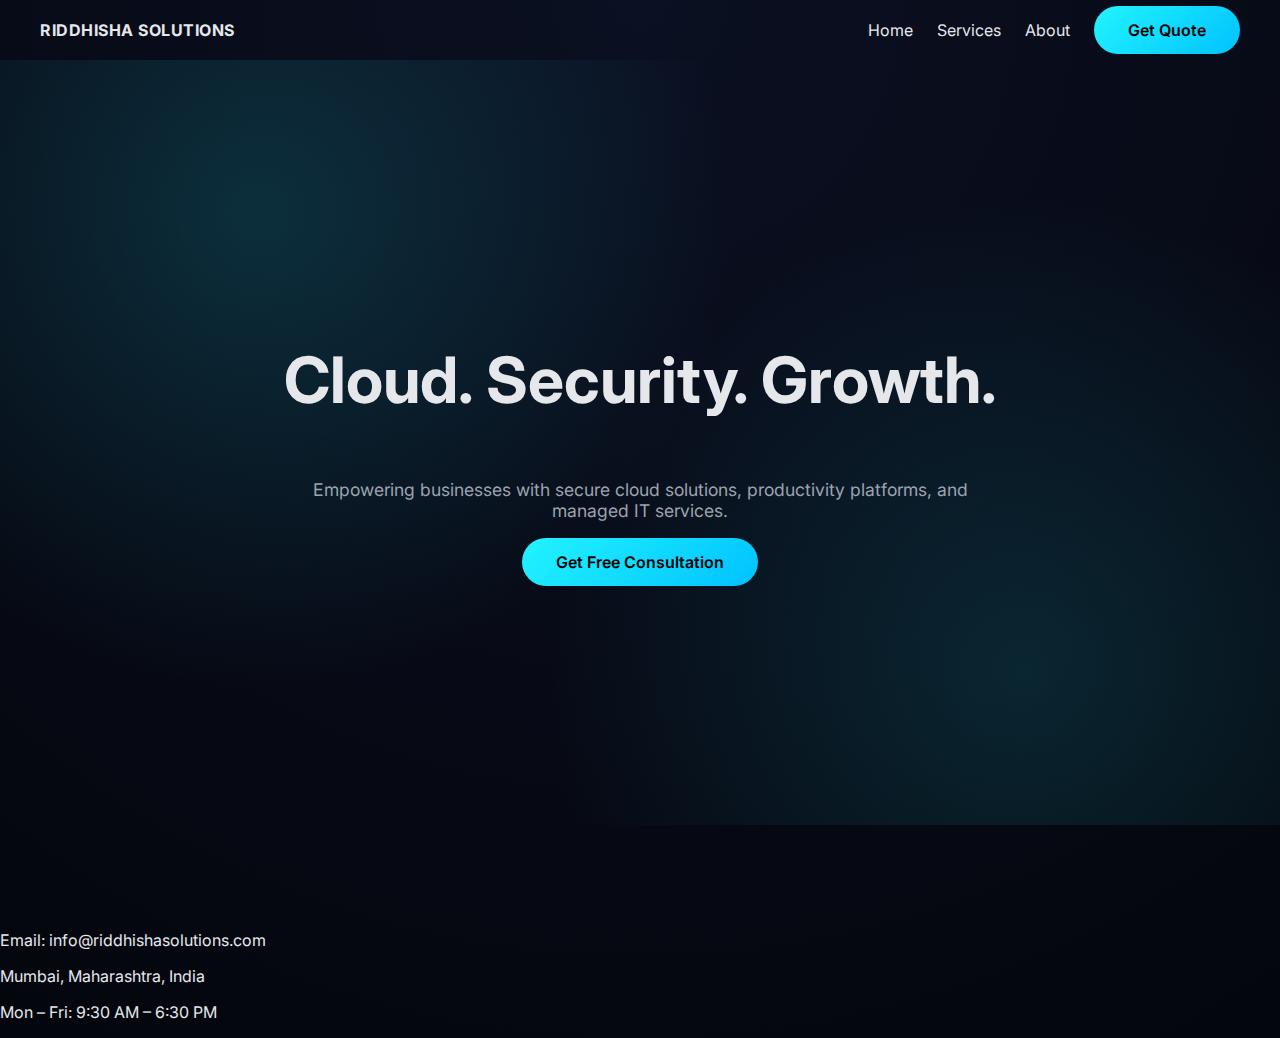
<file: RIDDHISHA_SOLUTIONS_PREMIUM_WEBSITE_V2/index.html>
<!DOCTYPE html>
<html lang="en">
<head>
<meta charset="UTF-8">
<title>RIDDHISHA SOLUTIONS | Cloud. Security. Growth.</title>
<meta name="viewport" content="width=device-width, initial-scale=1.0">
<meta name="description" content="Riddhisha Solutions – Authorized Google Workspace Reseller, Microsoft 365 Partner & Cloud Solutions Provider in India">
<link rel="preconnect" href="https://fonts.googleapis.com">
<link rel="preconnect" href="https://fonts.gstatic.com" crossorigin>
<link href="https://fonts.googleapis.com/css2?family=Inter:wght@400;600;700&display=swap" rel="stylesheet">
<link rel="stylesheet" href="assets/css/style.css">
<script src="assets/js/scroll.js" defer></script>
</head>
<body>

<header>
  <div class="logo">RIDDHISHA SOLUTIONS</div>
  <nav>
    <a href="index.html">Home</a>
    <a href="services.html">Services</a>
    <a href="about.html">About</a>
    <a href="contact.html" class="cta-btn">Get Quote</a>
  </nav>
</header>

<section class="hero animated-hero">
  <h1>Cloud. Security. Growth.</h1>
  <p>Empowering businesses with secure cloud solutions, productivity platforms, and managed IT services.</p>
  <a href="https://docs.google.com/forms/d/1FND2xTg-ZOCI8kritXntj0-4Xdjj2rgBUFxF8eJkcx4/viewform"
     class="primary-btn" target="_blank">Get Free Consultation</a>
</section>

<section class="fade">
<h2>Why RIDDHISHA SOLUTIONS?</h2>
<p class="center">Trusted Cloud Partner for SMBs, Enterprises & Startups</p>
</section>

<footer>
<p>Email: info@riddhishasolutions.com</p>
<p>Mumbai, Maharashtra, India</p>
<p>Mon – Fri: 9:30 AM – 6:30 PM</p>
</footer>

</body>
</html>
</file>
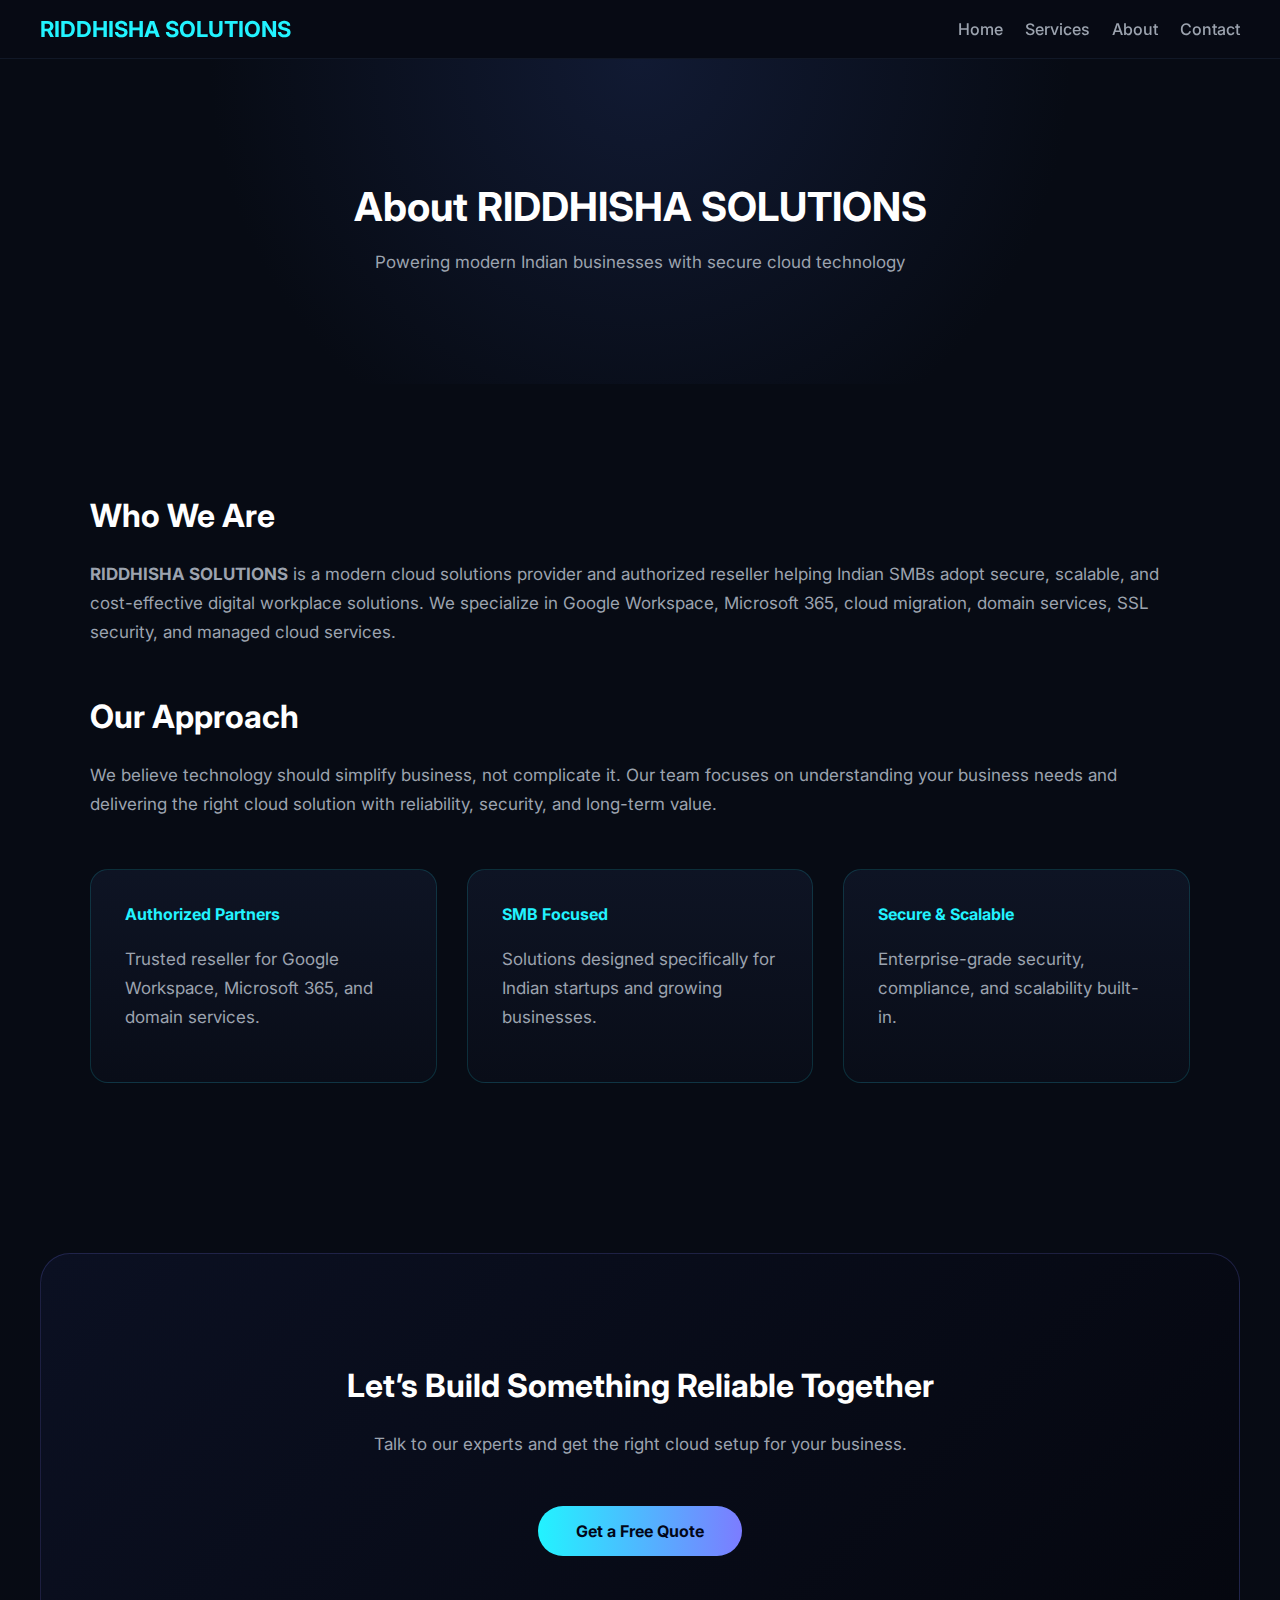
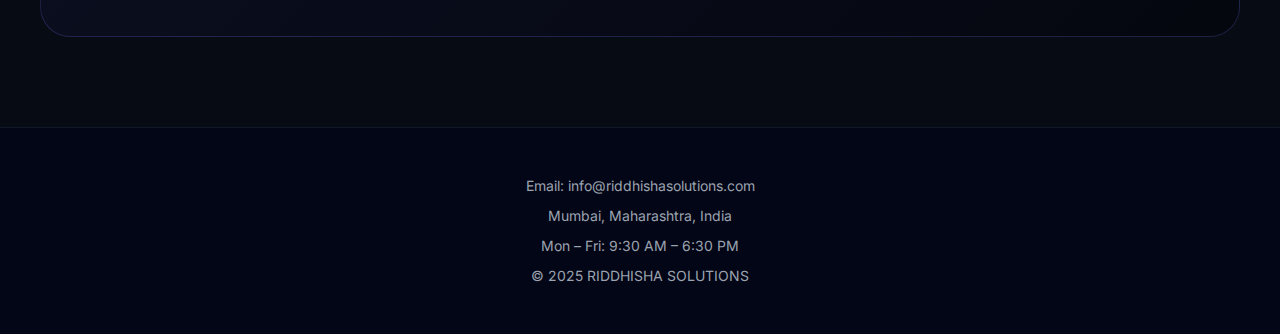
<file: about.html>
<!DOCTYPE html>
<html lang="en">
<head>
  <meta charset="UTF-8" />
  <meta name="viewport" content="width=device-width, initial-scale=1.0" />
  <title>About Us | RIDDHISHA SOLUTIONS</title>
  <meta name="description" content="RIDDHISHA SOLUTIONS is a trusted cloud solutions provider in India specializing in Google Workspace, Microsoft 365, cloud migration and managed services." />
  <link href="https://fonts.googleapis.com/css2?family=Inter:wght@300;400;500;600;700&display=swap" rel="stylesheet">

  <style>
    :root{
      --bg:#070b14;
      --card:#0e1424;
      --text:#e5e7eb;
      --muted:#9ca3af;
      --neon:#22f3ff;
      --neon2:#7c7cff;
    }
    body{margin:0;font-family:Inter,sans-serif;background:var(--bg);color:var(--text)}
    header{background:rgba(7,11,20,.85);backdrop-filter:blur(8px);padding:16px 40px;display:flex;justify-content:space-between;align-items:center;border-bottom:1px solid #111827}
    header h1{margin:0;font-size:22px;color:var(--neon)}
    nav a{margin-left:18px;text-decoration:none;color:var(--muted);font-weight:500}
    nav a:hover{color:var(--neon)}
    .hero{background:radial-gradient(circle at top,#111a33,#070b14 60%);padding:90px 20px;text-align:center}
    .hero h2{font-size:40px;margin-bottom:12px;color:#fff}
    section{max-width:1100px;margin:auto;padding:80px 40px}
    h3{font-size:32px;margin-bottom:25px;color:#fff}
    p{font-size:17px;color:var(--muted);line-height:1.7}
    .cards{display:grid;grid-template-columns:repeat(auto-fit,minmax(260px,1fr));gap:30px;margin-top:50px}
    .card{background:linear-gradient(180deg,#0e1424,#090d18);padding:34px;border-radius:18px;border:1px solid rgba(34,243,255,.15)}
    .card h4{color:var(--neon);margin-top:0}
    .cta{background:linear-gradient(135deg,#0b1022,#05070f);text-align:center;padding:80px 30px;border-radius:30px;margin:90px 40px;border:1px solid rgba(124,124,255,.2)}
    .btn{display:inline-block;margin-top:30px;padding:15px 38px;border-radius:40px;background:linear-gradient(90deg,var(--neon),var(--neon2));color:#020617;font-weight:700;text-decoration:none}
    footer{background:#020617;color:var(--muted);text-align:center;padding:40px 20px;border-top:1px solid #111827}
    footer p{margin:6px 0;font-size:14px}
  </style>
</head>
<body>

<header>
  <h1>RIDDHISHA SOLUTIONS</h1>
  <nav>
    <a href="index.html">Home</a>
    <a href="services.html">Services</a>
    <a href="about.html">About</a>
    <a href="contact.html">Contact</a>
  </nav>
</header>

<div class="hero">
  <h2>About RIDDHISHA SOLUTIONS</h2>
  <p>Powering modern Indian businesses with secure cloud technology</p>
</div>

<section>
  <h3>Who We Are</h3>
  <p>
    <strong>RIDDHISHA SOLUTIONS</strong> is a modern cloud solutions provider and authorized reseller helping Indian SMBs adopt secure, scalable, and cost-effective digital workplace solutions.
    We specialize in Google Workspace, Microsoft 365, cloud migration, domain services, SSL security, and managed cloud services.
  </p>

  <h3 style="margin-top:50px">Our Approach</h3>
  <p>
    We believe technology should simplify business, not complicate it. Our team focuses on understanding your business needs and delivering the right cloud solution with reliability, security, and long-term value.
  </p>

  <div class="cards">
    <div class="card">
      <h4>Authorized Partners</h4>
      <p>Trusted reseller for Google Workspace, Microsoft 365, and domain services.</p>
    </div>
    <div class="card">
      <h4>SMB Focused</h4>
      <p>Solutions designed specifically for Indian startups and growing businesses.</p>
    </div>
    <div class="card">
      <h4>Secure & Scalable</h4>
      <p>Enterprise-grade security, compliance, and scalability built-in.</p>
    </div>
  </div>
</section>

<div class="cta">
  <h3>Let’s Build Something Reliable Together</h3>
  <p style="color:#9ca3af">Talk to our experts and get the right cloud setup for your business.</p>
  <a class="btn" href="https://docs.google.com/forms/d/1FND2xTg-ZOCI8kritXntj0-4Xdjj2rgBUFxF8eJkcx4/viewform" target="_blank">Get a Free Quote</a>
</div>

<footer>
  <p>Email: info@riddhishasolutions.com</p>
  <p>Mumbai, Maharashtra, India</p>
  <p>Mon – Fri: 9:30 AM – 6:30 PM</p>
  <p>© 2025 RIDDHISHA SOLUTIONS</p>
</footer>

</body>
</html>
</file>
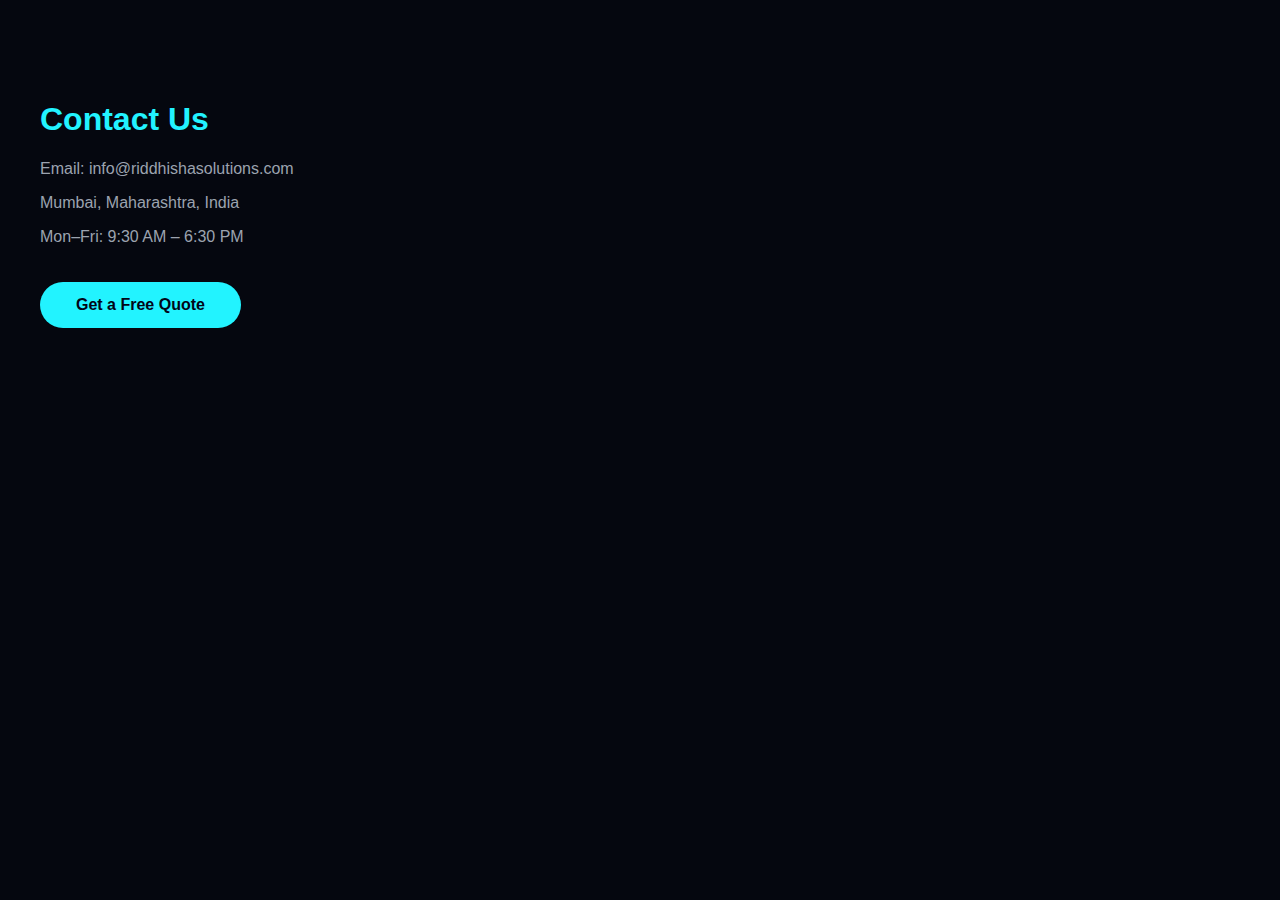
<file: contact.html>
<!DOCTYPE html>
<html lang="en">
<head><meta charset="UTF-8"><meta name="viewport" content="width=device-width, initial-scale=1.0">
<title>Contact | RIDDHISHA SOLUTIONS</title>
<style>
body{margin:0;font-family:Inter,sans-serif;background:#05070f;color:#e5e7eb}
section{padding:80px 40px}
h1{color:#22f3ff}
p{color:#9ca3af}
a.btn{display:inline-block;margin-top:20px;padding:14px 36px;border-radius:30px;background:#22f3ff;color:#020617;text-decoration:none;font-weight:700}
</style></head>
<body>
<section>
<h1>Contact Us</h1>
<p>Email: info@riddhishasolutions.com</p>
<p>Mumbai, Maharashtra, India</p>
<p>Mon–Fri: 9:30 AM – 6:30 PM</p>
<a class="btn" target="_blank" href="https://docs.google.com/forms/d/1FND2xTg-ZOCI8kritXntj0-4Xdjj2rgBUFxF8eJkcx4/viewform">Get a Free Quote</a>
</section>
</body></html>
</file>
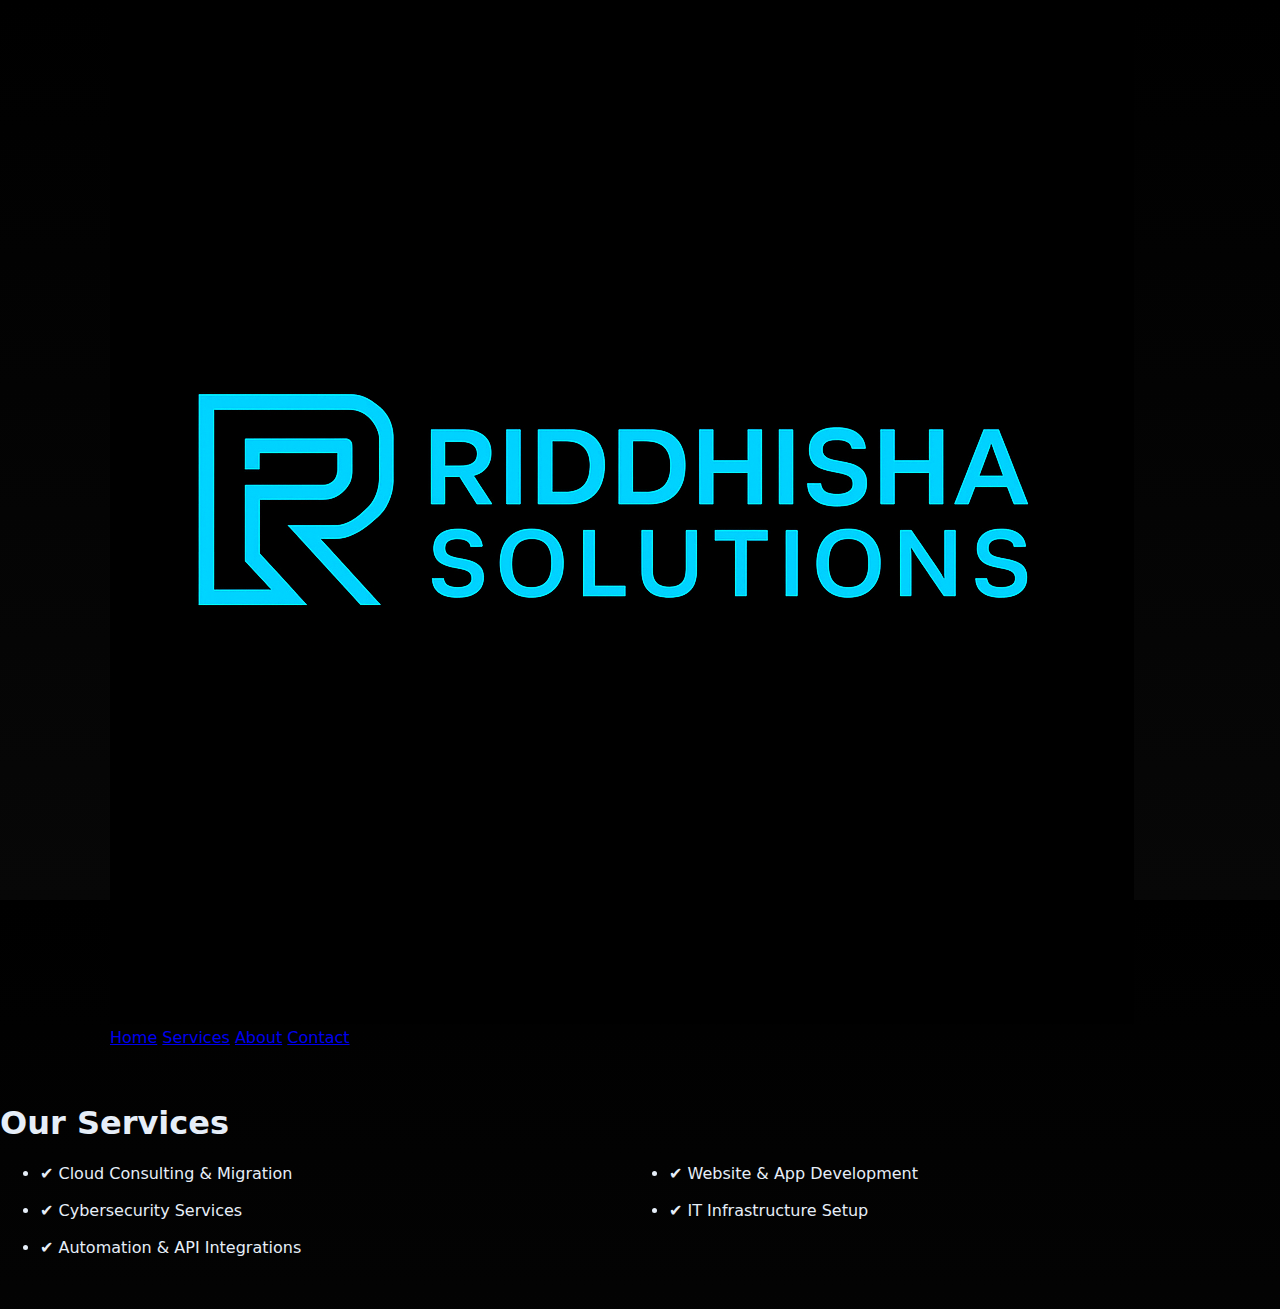
<file: services.html>
<!DOCTYPE html>
<html lang="en">
<head>
  <meta charset="UTF-8" />
  <meta name="viewport" content="width=device-width, initial-scale=1.0" />
  <title>Services — Riddhisha Solutions</title>
  <link rel="stylesheet" href="style.css" />
</head>

<body>

<header>
  <div class="container">
    <img src="logo.png" class="logo">
    <nav>
      <a href="index.html">Home</a>
      <a href="services.html" class="active">Services</a>
      <a href="about.html">About</a>
      <a href="contact.html">Contact</a>
    </nav>
  </div>
</header>

<section class="content">
  <h1>Our Services</h1>

  <ul class="service-list">
    <li>✔ Cloud Consulting & Migration</li>
    <li>✔ Website & App Development</li>
    <li>✔ Cybersecurity Services</li>
    <li>✔ IT Infrastructure Setup</li>
    <li>✔ Automation & API Integrations</li>
  </ul>
</section>

</body>
</html>
</file>
<file: RIDDHISHA_SOLUTIONS_PREMIUM_WEBSITE_V2/assets/css/style.css>
:root{
--bg:#04060d;
--card:#0b1022;
--neon:#22f3ff;
--text:#e5e7eb;
--muted:#9ca3af
}
*{box-sizing:border-box}
body{
margin:0;
font-family:Inter,system-ui;
background:radial-gradient(circle at top,#0b1022,#04060d);
color:var(--text)
}
header{
display:flex;
justify-content:space-between;
align-items:center;
padding:20px 40px
}
.logo{font-weight:700;letter-spacing:.5px}
nav a{
color:var(--text);
margin-left:20px;
text-decoration:none
}
.cta-btn,.primary-btn{
background:linear-gradient(135deg,var(--neon),#00c2ff);
color:#000;
padding:14px 34px;
border-radius:40px;
font-weight:600;
text-decoration:none
}
.hero{
min-height:85vh;
display:flex;
flex-direction:column;
justify-content:center;
align-items:center;
text-align:center;
padding:40px
}
.animated-hero{
background:
radial-gradient(circle at 20% 20%,rgba(34,243,255,.15),transparent 40%),
radial-gradient(circle at 80% 80%,rgba(34,243,255,.12),transparent 40%);
animation:pulse 8s infinite alternate
}
@keyframes pulse{
from{background-position:0 0,100% 100%}
to{background-position:20% 10%,80% 90%}
}
.hero h1{font-size:clamp(2.4rem,5vw,4rem)}
.hero p{max-width:720px;color:var(--muted);font-size:1.1rem}
.fade{opacity:0;transform:translateY(30px);transition:1s}
.fade.show{opacity:1;transform:none}
.center{text-align:center;color:var(--muted)}
</file>
<file: style.css>
:root{
  --bg:#050505;
  --card:#0b0b0bcc;
  --muted:#9aa4b2;
  --neon:#00aaff; /* tech blue neon */
  --accent:#6f5cff; /* purple accent */
  --glass: rgba(255,255,255,0.03);
  --max-width:1100px;
}
*{box-sizing:border-box}
html,body{height:100%;margin:0;background:linear-gradient(180deg,#000 0%, #070707 100%);color:#e6eef8;font-family:Inter,system-ui,Arial,sans-serif}
.container{max-width:var(--max-width);margin:0 auto;padding:0 20px}
.site-header{position:sticky;top:0;z-index:40;background:linear-gradient(180deg, rgba(0,0,0,0.6), rgba(0,0,0,0.3));backdrop-filter: blur(6px);border-bottom:1px solid rgba(255,255,255,0.03)}
.header-inner{display:flex;align-items:center;justify-content:space-between;padding:18px 0}
.brand{display:flex;align-items:center;gap:12px}
.logo-image{height:52px;width:auto;border-radius:6px;box-shadow:0 6px 28px rgba(0,170,255,0.08)}
.tag{font-size:12px;color:var(--muted)}
.nav{display:flex;gap:18px;align-items:center}
.nav-link{color:var(--muted);text-decoration:none;padding:8px 10px;border-radius:8px;font-weight:600}
.nav-link.active,.nav-link:hover{color:#fff;background:linear-gradient(90deg, rgba(0,170,255,0.05), rgba(111,92,255,0.03));box-shadow:0 0 18px rgba(0,170,255,0.06)}
.btn{display:inline-block;padding:10px 16px;border-radius:10px;text-decoration:none;font-weight:700}
.btn-primary{background:linear-gradient(90deg,var(--neon),var(--accent));color:#000}
.btn-ghost{border:1px solid rgba(255,255,255,0.06);color:#fff;background:transparent}
.hero{padding:80px 0}
.hero-inner{display:flex;gap:40px;align-items:center}
.hero-left{flex:1}
.hero h1{font-size:36px;margin:0 0 12px;color:#f7fbff}
.lead{color:var(--muted);font-size:15px}
.accent{background:linear-gradient(90deg,var(--neon),var(--accent));-webkit-background-clip:text;background-clip:text;color:transparent}
.cta-row{margin:18px 0;display:flex;gap:12px}
.trust-row{display:flex;gap:10px;align-items:center;margin-top:14px}
.pill{background:linear-gradient(90deg, rgba(255,255,255,0.02), rgba(255,255,255,0.01));padding:6px 10px;border-radius:999px;font-size:13px;color:var(--muted)}
.dot{width:6px;height:6px;border-radius:50%;background:rgba(255,255,255,0.03)}
.hero-right{width:360px}
.mockup{display:flex;flex-direction:column;gap:12px}
.mockup-card{background:linear-gradient(180deg, rgba(255,255,255,0.02), rgba(255,255,255,0.01));padding:18px;border-radius:12px;border:1px solid rgba(255,255,255,0.03)}
.mockup-card.small{transform:translateX(22px);opacity:0.95}
.features{padding:40px 0}
.section-title{font-size:22px;margin-bottom:16px;color:var(--neon)}
.grid-3{display:grid;grid-template-columns:repeat(3,1fr);gap:18px}
.card{background:var(--card);padding:18px;border-radius:12px;border:1px solid rgba(255,255,255,0.03)}
.neon-card .icon{font-size:28px;margin-bottom:10px}
.cta{padding:28px 0;margin-top:18px;border-radius:12px}
.cta-dark{background:linear-gradient(90deg, rgba(7,7,7,0.8), rgba(10,10,12,0.85));border:1px solid rgba(255,255,255,0.03)}
.cta-inner{display:flex;justify-content:space-between;align-items:center}
.site-footer{padding:28px 0;border-top:1px solid rgba(255,255,255,0.03);margin-top:40px}
.footer-inner{display:flex;justify-content:space-between;align-items:center}
.footer-links a{color:var(--muted);margin-left:18px;text-decoration:none}
.copyright{margin-top:12px;color:var(--muted);font-size:13px}
.content{padding:36px 0}
.team-grid{display:grid;grid-template-columns:repeat(3,1fr);gap:18px}
.card.glass{background:linear-gradient(180deg, rgba(255,255,255,0.02), rgba(255,255,255,0.01));padding:20px;border-radius:12px;border:1px solid rgba(255,255,255,0.03)}
.service-list{display:grid;grid-template-columns:repeat(2,1fr);gap:18px;margin-top:18px}
.service-item{background:linear-gradient(180deg, rgba(255,255,255,0.015), rgba(255,255,255,0.01));padding:18px;border-radius:12px;border:1px solid rgba(255,255,255,0.03)}
.contact-grid{display:grid;grid-template-columns:1fr 360px;gap:18px}
.contact-card{padding:18px;border-radius:12px}
.contact-form input, .contact-form textarea{width:100%;padding:12px;border-radius:8px;border:1px solid rgba(255,255,255,0.04);background:transparent;color:#fff;margin-bottom:10px}
.neon-box{border:1px solid rgba(0,170,255,0.10);box-shadow:0 0 18px rgba(0,170,255,0.04)}
.neon-hover:hover{box-shadow:0 0 28px rgba(0,170,255,0.12);transform:translateY(-4px);transition:all .28s ease}
.fade-in{opacity:0;transform:translateY(18px);animation:fadeUp .9s ease-out forwards}
@keyframes fadeUp{to{opacity:1;transform:none}}
@media (max-width:980px){
  .grid-3{grid-template-columns:1fr}
  .team-grid{grid-template-columns:1fr}
  .service-list{grid-template-columns:1fr}
  .header-inner{flex-direction:row;gap:12px}
  .hero-inner{flex-direction:column}
  .hero-right{width:100%}
  .nav{display:none}
  .logo-image{height:44px}
  .contact-grid{grid-template-columns:1fr}
}
</file>
